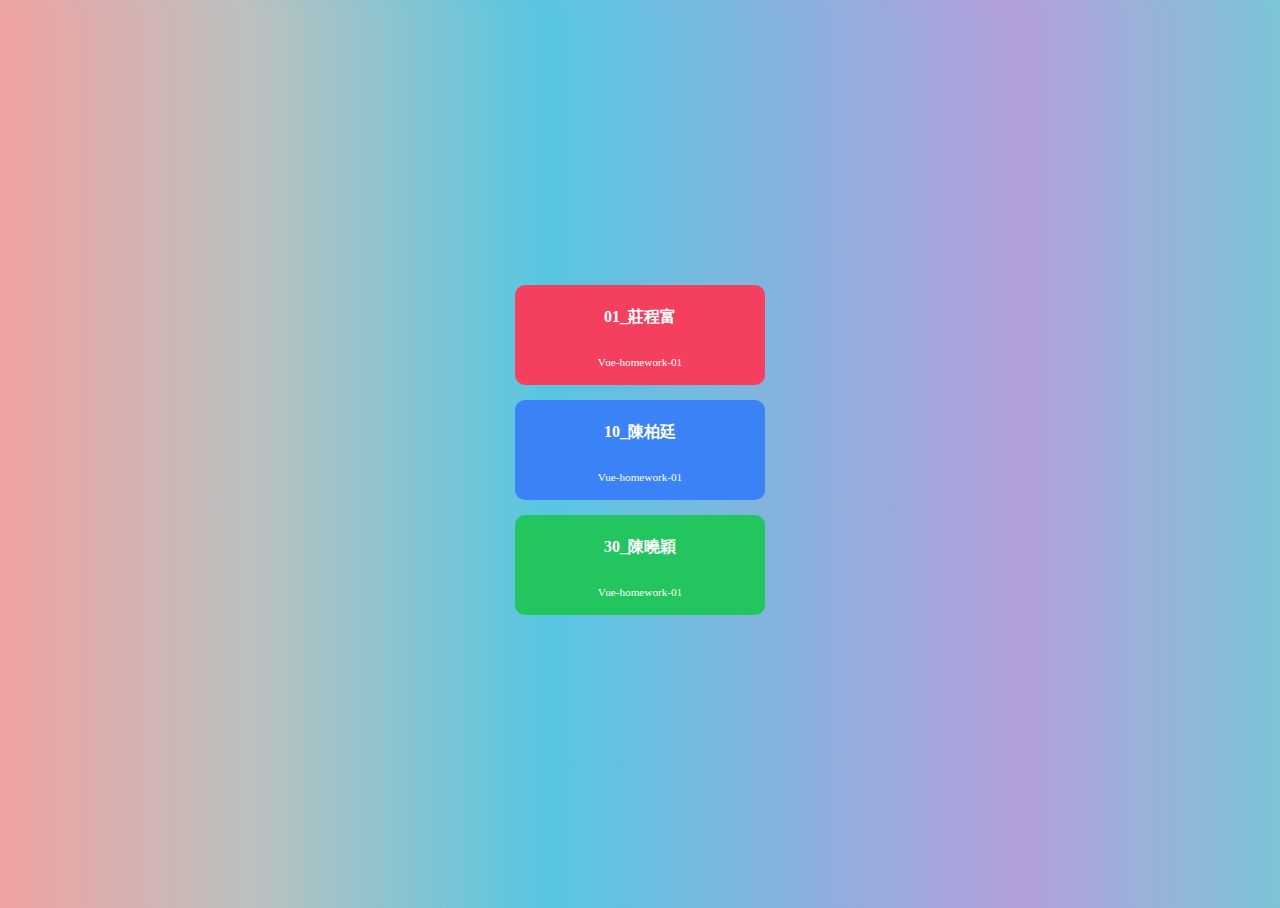
<file: index.html>
<!DOCTYPE html>
<html lang="en">

<head>
    <meta charset="UTF-8">
    <meta name="viewport" content="width=device-width, initial-scale=1.0">
    <title>Home00</title>
    <style>
        * {
            text-decoration: none;
            color: #fff;
            
        }

        body,
        html {
            width: 100%;
            height: 100%;

            background-image: linear-gradient(to right, #eea2a2 0%, #bbc1bf 19%, #57c6e1 42%, #b49fda 79%, #7ac5d8 100%);
        }
        .cards {
            display: flex;
            flex-direction: column;
            gap: 15px;
            position: absolute;
            top: 50%;
            left: 50%;
            transform: translate(-50%, -50%);
        }

        .cards .red {
            background-color: #f43f5e;
        }

        .cards .blue {
            background-color: #3b82f6;
        }

        .cards .green {
            background-color: #22c55e;
        }

        .cards .card {
            display: flex;
            align-items: center;
            justify-content: center;
            flex-direction: column;
            text-align: center;
            height: 100px;
            width: 250px;
            border-radius: 10px;
            color: white;
            cursor: pointer;
            transition: 400ms;
        }

        .cards .card p.tip {
            font-size: 1em;
            font-weight: 700;
        }

        .cards .card p.second-text {
            font-size: .7em;
            font-weight: 400;
        }

        .cards .card:hover {
            transform: scale(1.1, 1.1);
        }

        .cards:hover>.card:not(:hover) {
            filter: blur(10px);
            transform: scale(0.9, 0.9);
            
        }
    </style>
</head>

<body>
    <div class="wrap">
        <div class="cards">
            <a href="/Vue-homework01/01_Vue_homework/order-confirm.html">
                <div class="card red">
                    <p class="tip">01_莊程富</p>
                    <p class="second-text">Vue-homework-01</p>
                </div>
            </a>
            <a href="/Vue-homework01/10_Vue_homework/Vue-reserve-system.html">
                <div class="card blue">
                    <p class="tip">10_陳柏廷</p>
                    <p class="second-text">Vue-homework-01</p>
                </div>
            </a>
            <a href="/Vue-homework01/30_Vue_homework/news.html">
                <div class="card green">
                    <p class="tip">30_陳曉穎</p>
                    <p class="second-text">Vue-homework-01</p>
                </div>
            </a>
        </div>
    </div>
</body>

</html>
</file>
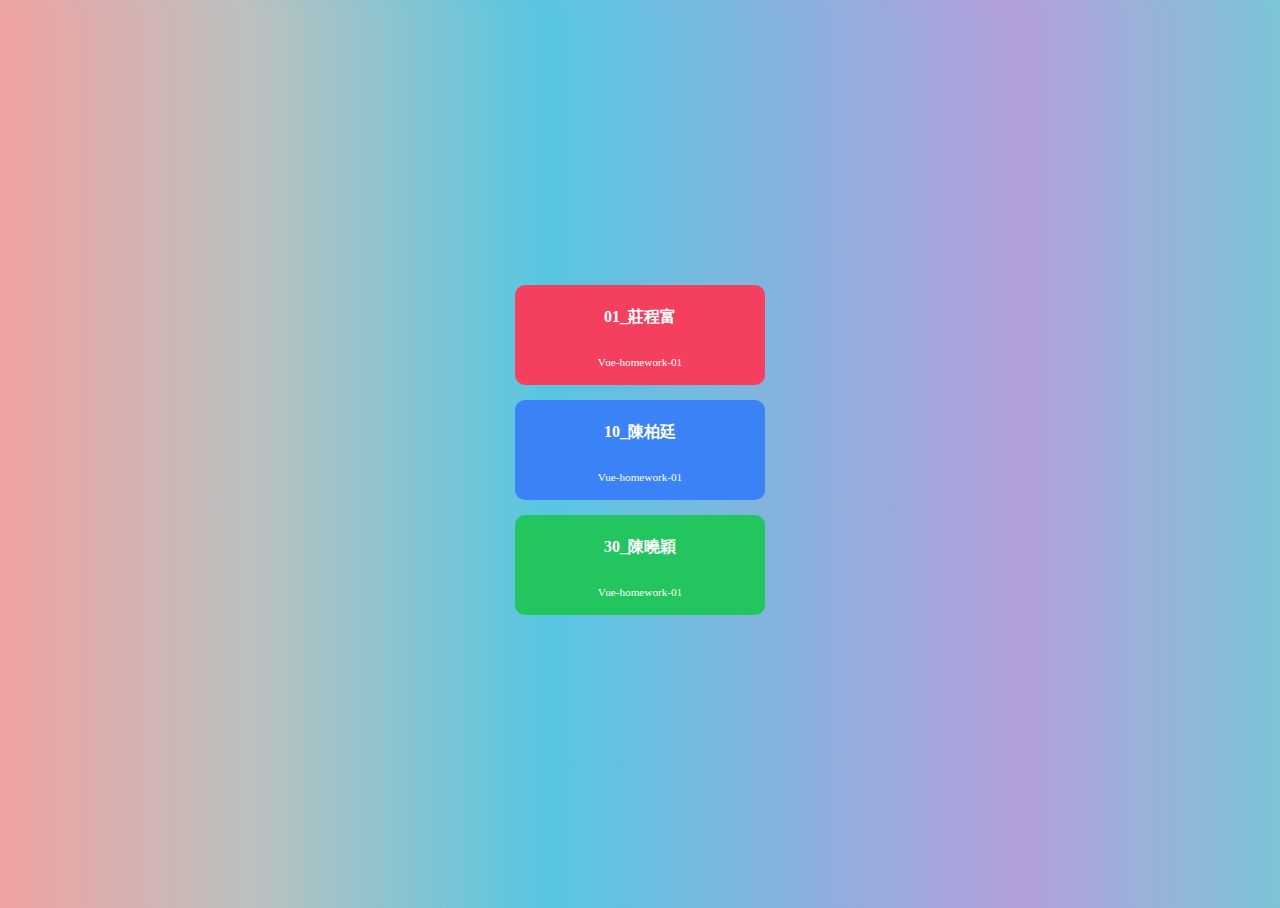
<file: Vue_homework01/index.html>
<!DOCTYPE html>
<html lang="en">

<head>
    <meta charset="UTF-8">
    <meta name="viewport" content="width=device-width, initial-scale=1.0">
    <title>Home</title>
    <style>
        * {
            text-decoration: none;
            color: #fff;
        }

        body,
        html {
            width: 100%;
            height: 100%;

            background-image: linear-gradient(to right, #eea2a2 0%, #bbc1bf 19%, #57c6e1 42%, #b49fda 79%, #7ac5d8 100%);
        }
        .cards {
            display: flex;
            flex-direction: column;
            gap: 15px;
            position: absolute;
            top: 50%;
            left: 50%;
            transform: translate(-50%, -50%);
        }

        .cards .red {
            background-color: #f43f5e;
        }

        .cards .blue {
            background-color: #3b82f6;
        }

        .cards .green {
            background-color: #22c55e;
        }

        .cards .card {
            display: flex;
            align-items: center;
            justify-content: center;
            flex-direction: column;
            text-align: center;
            height: 100px;
            width: 250px;
            border-radius: 10px;
            color: white;
            cursor: pointer;
            transition: 400ms;
        }

        .cards .card p.tip {
            font-size: 1em;
            font-weight: 700;
        }

        .cards .card p.second-text {
            font-size: .7em;
        }

        .cards .card:hover {
            transform: scale(1.1, 1.1);
        }

        .cards:hover>.card:not(:hover) {
            filter: blur(10px);
            transform: scale(0.9, 0.9);
            
        }
    </style>
</head>

<body>
    <div class="wrap">
        <div class="cards">
            <a href="/01_Vue_homework/order-confirm.html">
                <div class="card red">
                    <p class="tip">01_莊程富</p>
                    <p class="second-text">Vue-homework-01</p>
                </div>
            </a>
            <a href="/10_Vue_homework/Vue-reserve-system.html">
                <div class="card blue">
                    <p class="tip">10_陳柏廷</p>
                    <p class="second-text">Vue-homework-01</p>
                </div>
            </a>
            <a href="/30_Vue_homework/news.html">
                <div class="card green">
                    <p class="tip">30_陳曉穎</p>
                    <p class="second-text">Vue-homework-01</p>
                </div>
            </a>
        </div>
    </div>
</body>

</html>
</file>
